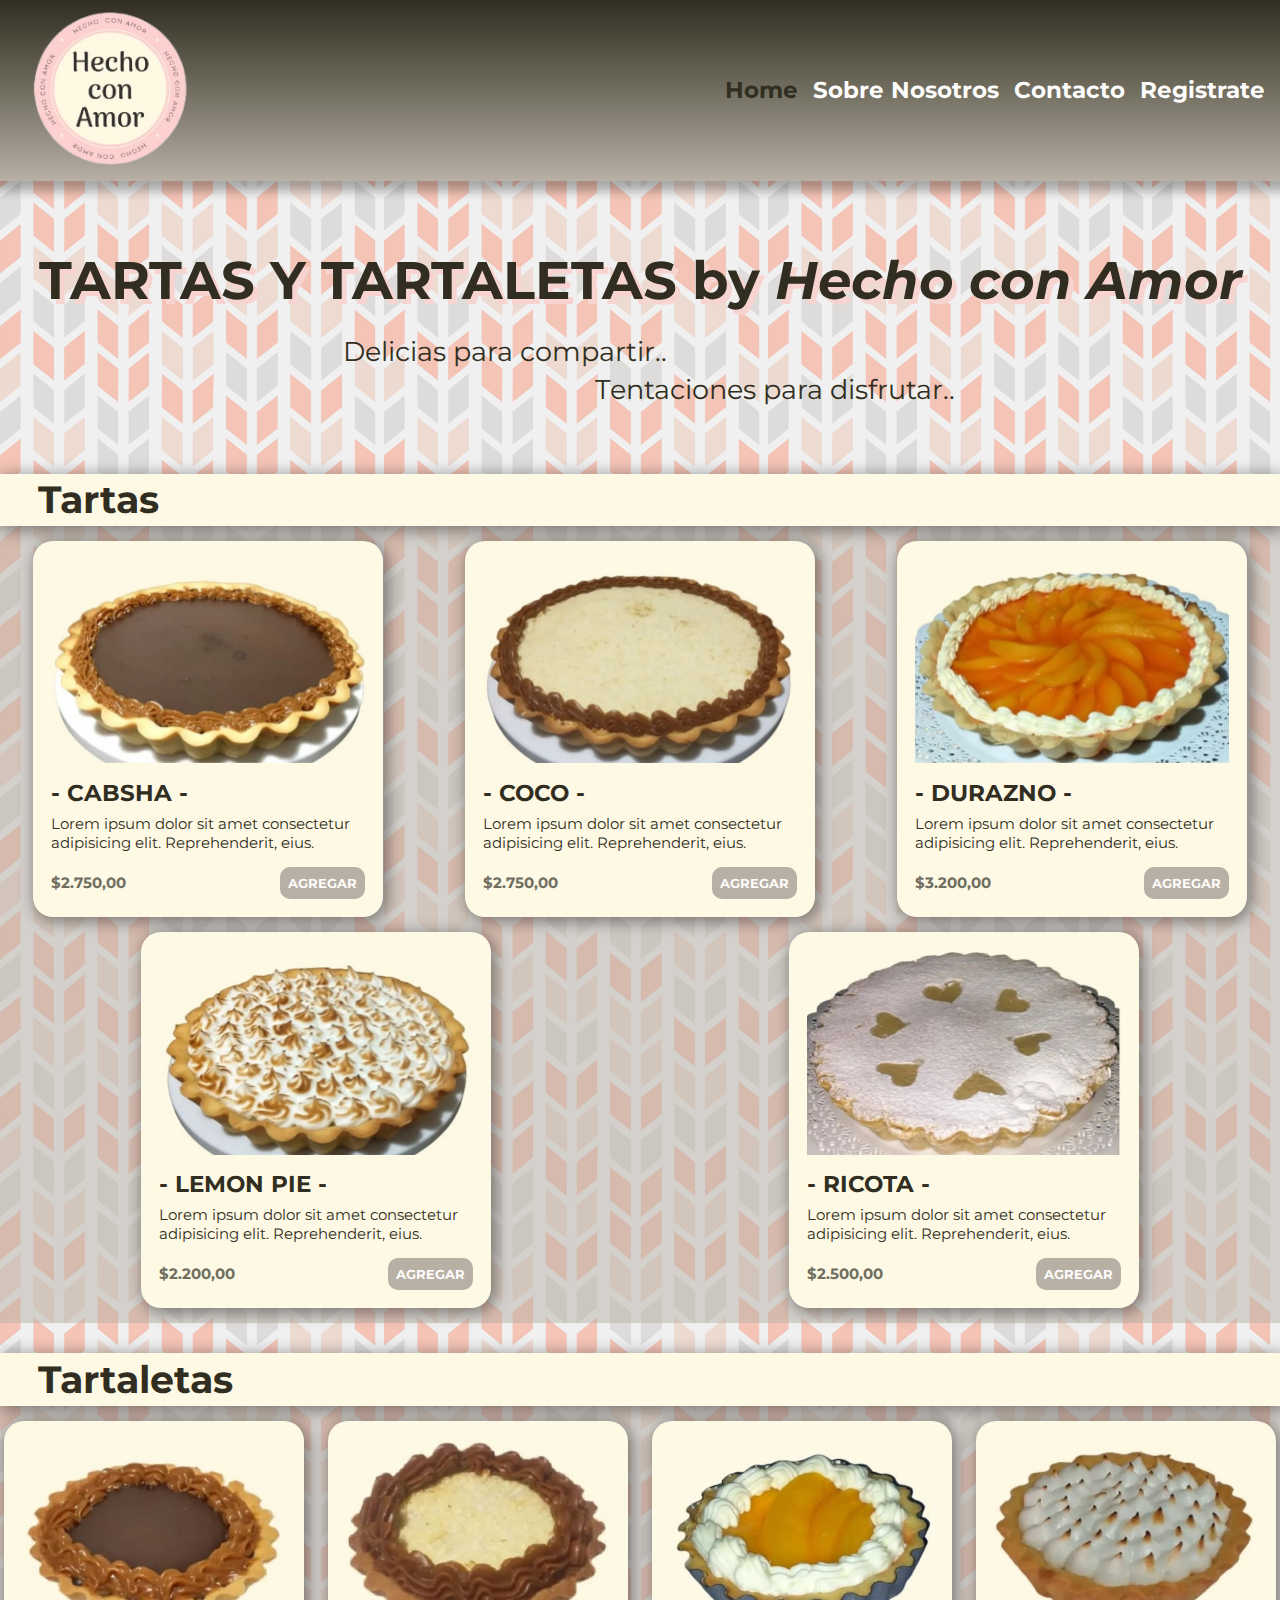
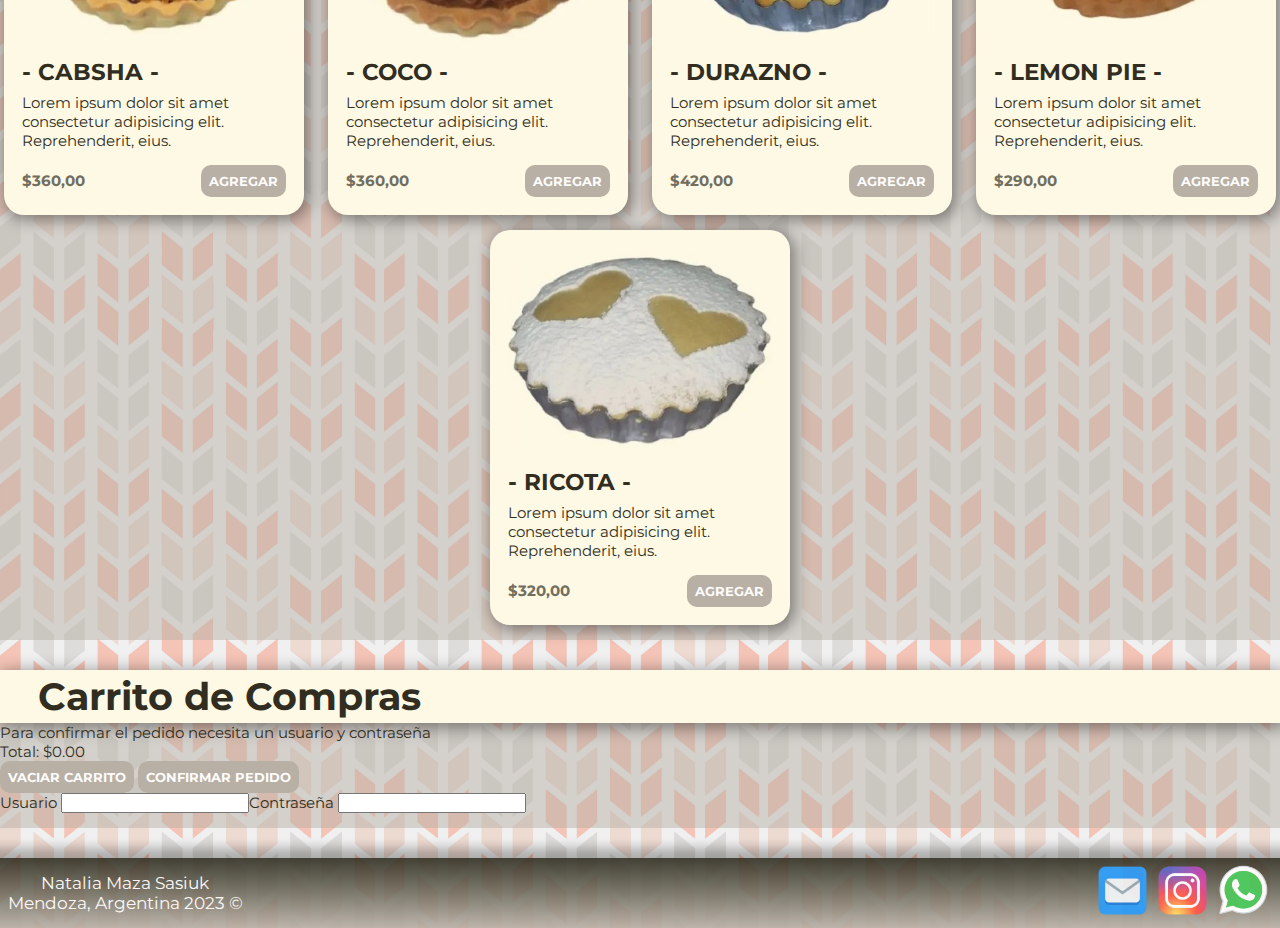
<file: index.html>
<!DOCTYPE html>
<html lang="es">

<head>
    <meta charset="UTF-8">
    <meta http-equiv="X-UA-Compatible" content="IE=edge">
    <meta name="viewport" content="width=device-width, initial-scale=1.0">
    <title>Hecho con Amor</title>
    <link rel="icon" type="image/png" href="./assets/logo.png" />
    <link rel="stylesheet" type="text/css" href="./styles/styles.css" />
    <link rel="stylesheet" type="text/css" href="./styles/home.css" />
    <!-- Estilo de fuente -->
    <link rel="preconnect" href="https://fonts.googleapis.com">
    <link rel="preconnect" href="https://fonts.gstatic.com" crossorigin>
    <link
        href="https://fonts.googleapis.com/css2?family=Montserrat:ital,wght@0,100;0,200;0,300;0,400;0,500;0,600;0,700;0,800;0,900;1,100;1,200;1,300;1,400;1,500;1,600;1,700;1,800&display=swap"
        rel="stylesheet">
</head>

<body>
    <header>
        <nav class="nav">
            <ul class="nav-ul flex-row">
                <!-- noopener evita pasar la información de referencia al sitio web de destino
                     al eliminar la información de referencia del encavezado HTTP 
                    noreferrer se desea que otros sitios no sepan que se están enlazando a ellos. No se usa en enlaces internos-->
                <li class="nav-img"><img class="logo" src="./assets/logo.png"></li>
                <div class="div-nav flex-row">
                    <li class="nav-li"><a class="nav-a nav-active" href="#" rel="noopener">Home</a></li>
                    <li class="nav-li"><a class="nav-a" href="./about_us.html" rel="noopener">Sobre Nosotros</a></li>
                    <li class="nav-li"><a class="nav-a" href="./contact.html" rel="noopener">Contacto</a></li>
                    <li class="nav-li"><a class="nav-a" href="./register.html" rel="noopener">Registrate</a></li>
                </div>
            </ul>
        </nav>
    </header>

    <main class="main open-nav translate-y">
        <section class="banner">
            <h1 class="banner-h1">TARTAS Y TARTALETAS by <span class="banner-span">Hecho con Amor</span></h1>
            <p class="banner-p1">
                Delicias para compartir..
            </p>
            <p class="banner-p2">
                Tentaciones para disfrutar..
            </p>
        </section>

        <section class="flex-row div-products-l translate-y">
            <h2 class="section-h2 flex-row">Tartas</h2>
            <article class="article-products-l">
                <img class="article-img" src="./assets/tarta_cabsha.jpg">
                <h3 class="article-h3">- Cabsha -</h3>
                <p class="article-description">Lorem ipsum dolor sit amet consectetur adipisicing elit.
                    Reprehenderit,
                    eius.</p>
                <div class="div-price-button">
                    <p class="article-price">$2.750,00</p>
                    <button class="button" onclick="agregarAlCarrito('Producto 1', 2750.00)">Agregar</button>
                </div>
            </article>
            <article class="article-products-l">
                <img class="article-img" src="./assets/tarta_coco.jpg">
                <h3 class="article-h3">- Coco -</h3>
                <p class="article-description">Lorem ipsum dolor sit amet consectetur adipisicing elit.
                    Reprehenderit,
                    eius.</p>
                <div class="div-price-button">
                    <p class="article-price">$2.750,00</p>
                    <button class="button" onclick="agregarAlCarrito('Producto 2', 2750.00)">Agregar</button>
                </div>
            </article>
            <article class="article-products-l">
                <img class="article-img" src="./assets/tarta_durazno.jpg">
                <h3 class="article-h3">- Durazno -</h3>
                <p class="article-description">Lorem ipsum dolor sit amet consectetur adipisicing elit.
                    Reprehenderit,
                    eius.</p>
                <div class="div-price-button">
                    <p class="article-price">$3.200,00</p>
                    <button class="button" onclick="agregarAlCarrito('Producto 3', 3200.00)">Agregar</button>
                </div>
            </article>
            <article class="article-products-l">
                <img class="article-img" src="./assets/tarta_lemon_pie.jpg">
                <h3 class="article-h3">- Lemon Pie -</h3>
                <p class="article-description">Lorem ipsum dolor sit amet consectetur adipisicing elit.
                    Reprehenderit,
                    eius.</p>
                <div class="div-price-button">
                    <p class="article-price">$2.200,00</p>
                    <button class="button" onclick="agregarAlCarrito('Producto 4', 2200.00)">Agregar</button>
                </div>
            </article>
            <article class="article-products-l">
                <img class="article-img" src="./assets/tarta_ricota.jpg">
                <h3 class="article-h3">- Ricota -</h3>
                <p class="article-description">Lorem ipsum dolor sit amet consectetur adipisicing elit.
                    Reprehenderit,
                    eius.</p>
                <div class="div-price-button">
                    <p class="article-price">$2.500,00</p>
                    <button class="button" onclick="agregarAlCarrito('Producto 5', 2500.00)">Agregar</button>
                </div>
            </article>
        </section>

        <section class="flex-row div-products-m translate-y">
            <h2 class="section-h2 flex-row">Tartaletas</h2>
            <article class="article-products-m">
                <img class="article-img" src="./assets/tartaleta_cabsha.jpg">
                <h3 class="article-h3">- Cabsha -</h3>
                <p class="article-description">Lorem ipsum dolor sit amet consectetur adipisicing elit.
                    Reprehenderit,
                    eius.</p>
                <div class="div-price-button">
                    <p class="article-price">$360,00</p>
                    <button class="button" onclick="agregarAlCarrito('Producto 7', 360.00)">Agregar</button>
                </div>
            </article>
            <article class="article-products-m">
                <img class="article-img" src="./assets/tartaleta_coco.jpg">
                <h3 class="article-h3">- Coco -</h3>
                <p class="article-description">Lorem ipsum dolor sit amet consectetur adipisicing elit.
                    Reprehenderit,
                    eius.</p>
                <div class="div-price-button">
                    <p class="article-price">$360,00</p>
                    <button class="button" onclick="agregarAlCarrito('Producto 8', 360.00)">Agregar</button>
                </div>
            </article>
            <article class="article-products-m">
                <img class="article-img" src="./assets/tartaleta_durazno.jpg">
                <h3 class="article-h3">- Durazno -</h3>
                <p class="article-description">Lorem ipsum dolor sit amet consectetur adipisicing elit.
                    Reprehenderit,
                    eius.</p>
                <div class="div-price-button">
                    <p class="article-price">$420,00</p>
                    <button class="button" onclick="agregarAlCarrito('Producto 9', 420.00)">Agregar</button>
                </div>
            </article>
            <article class="article-products-m">
                <img class="article-img" src="./assets/tartaleta_lemon_pie.jpg">
                <h3 class="article-h3">- Lemon Pie -</h3>
                <p class="article-description">Lorem ipsum dolor sit amet consectetur adipisicing elit.
                    Reprehenderit,
                    eius.</p>
                <div class="div-price-button">
                    <p class="article-price">$290,00</p>
                    <button class="button" onclick="agregarAlCarrito('Producto 10', 290.00)">Agregar</button>
                </div>
            </article>
            <article class="article-products-m">
                <img class="article-img" src="./assets/tartaleta_ricota.jpg">
                <h3 class="article-h3">- Ricota -</h3>
                <p class="article-description">Lorem ipsum dolor sit amet consectetur adipisicing elit.
                    Reprehenderit,
                    eius.</p>
                <div class="div-price-button">
                    <p class="article-price">$320,00</p>
                    <button class="button" onclick="agregarAlCarrito('Producto 11', 320.00)">Agregar</button>
                </div>
            </article>
        </section>
        <section class="div-products-l translate-y">
            <h2 class="section-h2 flex-row">Carrito de Compras</h2>
            <p>Para confirmar el pedido necesita un usuario y contraseña</p>
            <form action="shop.php" method="POST" onsubmit="return validarFormulario()">
                <ul class="flex-container" id="carrito-lista">
                    <!-- Los productos agregados al carrito se van a mostrar acá -->
                </ul>
                <p>Total: <span id="carrito-total">$0.00</span></p>
                <input type="hidden" id="carrito-datos" name="carrito-datos">
                <button class="button" type="button" onclick="vaciarCarrito()">Vaciar Carrito</button>
                <button class="button" type="submit">Confirmar Pedido</button>
                <div class="flex-row">
                    <div class="div-m">
                        <label for="usuario">Usuario</label>
                        <input type="text" class="input-text" id="usuario" name="usuario" required>
                    </div>
                    <div class="div-m">
                        <label for="contrasenia">Contraseña</label>
                        <input type="password" class="input-text" id="contrasenia" name="contrasenia" required>
                    </div>
                </div>
            </form>
        </section>
    </main>

    <footer class="foo">
        <ul class="foo-ul flex-row">
            <li class="foo-li">
                <p class="li-p">Natalia Maza Sasiuk</p>
                <p class="li-p">Mendoza, Argentina 2023 ©</p>
            </li>

            <div class="div-nav flex-row">
                <li class="foo-li"><a href="mailto:informes@iesmb.edu.ar" rel="noopener" target="_blank"><img
                            class="img-a" src="./assets/mail.png"></a></li>
                <li class="foo-li"><a href="https://www.instagram.com/ies9008manuelbelgrano/" rel="noopener"
                        target="_blank"><img class="img-a" src="./assets/instagram.png"></a></li>
                <li class="foo-li"><a href="#" rel="noopener" target="_blank"><img class="img-a"
                            src="./assets/whatsapp.png"></a></li>
            </div>
        </ul>
    </footer>
    <script src="./scripts/shop.js"></script>
</body>

</html>
</file>
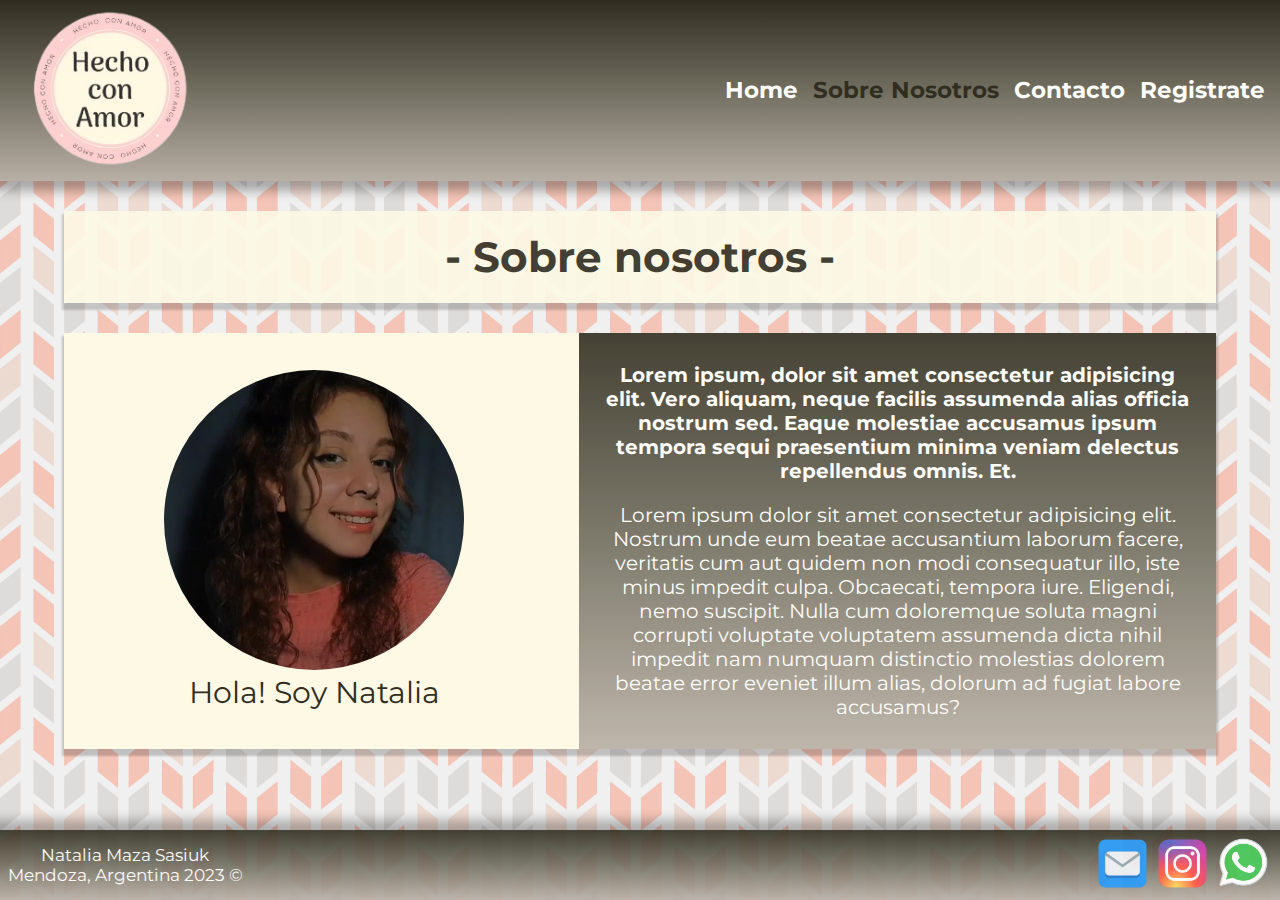
<file: about_us.html>
<!DOCTYPE html>
<html lang="es">

<head>
    <meta charset="UTF-8">
    <meta http-equiv="X-UA-Compatible" content="IE=edge">
    <meta name="viewport" content="width=device-width, initial-scale=1.0">
    <title>Sobre nosotros</title>
    <link rel="icon" type="image/png" href="./assets/logo.png" />
    <link rel="stylesheet" type="text/css" href="./styles/styles.css" />
    <link rel="stylesheet" type="text/css" href="./styles/about_us.css" />
    <!-- Estilo de fuente -->
    <link rel="preconnect" href="https://fonts.googleapis.com">
    <link rel="preconnect" href="https://fonts.gstatic.com" crossorigin>
    <link
        href="https://fonts.googleapis.com/css2?family=Montserrat:ital,wght@0,100;0,200;0,300;0,400;0,500;0,600;0,700;0,800;0,900;1,100;1,200;1,300;1,400;1,500;1,600;1,700;1,800&display=swap"
        rel="stylesheet">
</head>

<body>
    <header>
        <nav class="nav">
            <ul class="nav-ul flex-row">
                <li class="nav-img"><img class="logo" src="./assets/logo.png"></li>
                <div class="div-nav flex-row">
                    <li class="nav-li"><a class="nav-a" href="./index.html" rel="noopener">Home</a></li>
                    <li class="nav-li"><a class="nav-a nav-active" href="#" rel="noopener">Sobre
                            Nosotros</a>
                    </li>
                    <li class="nav-li"><a class="nav-a" href="./contact.html" rel="noopener">Contacto</a></li>
                    <li class="nav-li"><a class="nav-a" href="./register.html" rel="noopener">Registrate</a></li>
                </div>
            </ul>
        </nav>
    </header>

    <main>
        <section class="section translate-x">
            <h1 class="section-h1">- Sobre nosotros -</h1>

            <div class="flex-container translate-x">
                <div class="div-img">
                    <img class="section-img" src="./assets/nati_maza.jpg" />

                    <p class="section-p1">Hola! Soy Natalia</p>
                </div>

                <div class="div-p">
                    <p class="p2">Lorem ipsum, dolor sit amet consectetur adipisicing elit. Vero aliquam, neque
                        facilis assumenda
                        alias
                        officia nostrum sed. Eaque molestiae accusamus ipsum tempora sequi praesentium minima veniam
                        delectus repellendus omnis. Et.</p>

                    <p class="p3">Lorem ipsum dolor sit amet consectetur adipisicing elit. Nostrum unde eum
                        beatae accusantium
                        laborum
                        facere, veritatis cum aut quidem non modi consequatur illo, iste minus impedit culpa.
                        Obcaecati,
                        tempora iure.
                        Eligendi, nemo suscipit. Nulla cum doloremque soluta magni corrupti voluptate voluptatem
                        assumenda
                        dicta nihil impedit nam numquam distinctio molestias dolorem beatae error eveniet illum
                        alias,
                        dolorum ad fugiat labore accusamus?</p>
                </div>
            </div>
        </section>
    </main>


    <footer class="foo">
        <ul class="foo-ul flex-row">
            <li class="foo-li">
                <p class="li-p">Natalia Maza Sasiuk</p>
                <p class="li-p">Mendoza, Argentina 2023 ©</p>
            </li>

            <div class="div-nav flex-row">
                <li class="foo-li"><a href="mailto:informes@iesmb.edu.ar" rel="noopener" target="_blank"><img
                            class="img-a" src="./assets/mail.png"></a></li>
                <li class="foo-li"><a href="https://www.instagram.com/ies9008manuelbelgrano/" rel="noopener"
                        target="_blank"><img class="img-a" src="./assets/instagram.png"></a></li>
                <li class="foo-li"><a href="#" rel="noopener" target="_blank"><img class="img-a"
                            src="./assets/whatsapp.png"></a></li>
            </div>
        </ul>
    </footer>
</body>

</html>
</file>
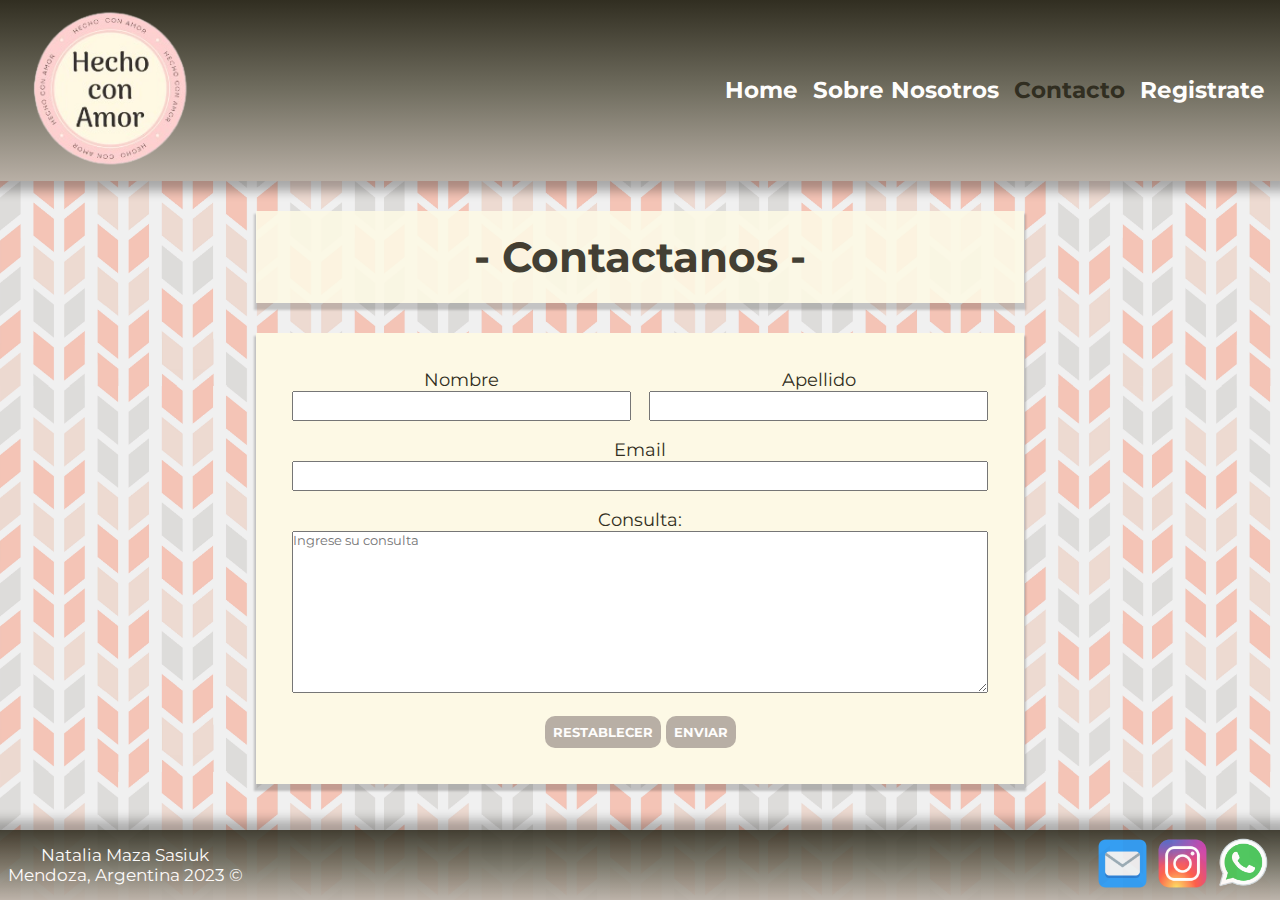
<file: contact.html>
<!DOCTYPE html>
<html lang="es">

<head>
    <meta charset="UTF-8">
    <meta http-equiv="X-UA-Compatible" content="IE=edge">
    <meta name="viewport" content="width=device-width, initial-scale=1.0">
    <title>Contacto</title>
    <link rel="icon" type="image/png" href="./assets/logo.png" />
    <link rel="stylesheet" type="text/css" href="./styles/styles.css" />
    <link rel="stylesheet" type="text/css" href="./styles/contact.css" />
    <!-- Estilo de fuente -->
    <link rel="preconnect" href="https://fonts.googleapis.com">
    <link rel="preconnect" href="https://fonts.gstatic.com" crossorigin>
    <link
        href="https://fonts.googleapis.com/css2?family=Montserrat:ital,wght@0,100;0,200;0,300;0,400;0,500;0,600;0,700;0,800;0,900;1,100;1,200;1,300;1,400;1,500;1,600;1,700;1,800&display=swap"
        rel="stylesheet">
</head>

<body>
    <header>
        <nav class="nav">
            <ul class="nav-ul flex-row">
                <li class="nav-img"><img class="logo" src="./assets/logo.png"></li>
                <div class="div-nav flex-row">
                    <li class="nav-li"><a class="nav-a" href="./index.html" rel="noopener">Home</a></li>
                    <li class="nav-li"><a class="nav-a" href="./about_us.html" rel="noopener">Sobre
                            Nosotros</a>
                    </li>
                    <li class="nav-li"><a class="nav-a nav-active" href="#" rel="noopener">Contacto</a></li>
                    <li class="nav-li"><a class="nav-a" href="./register.html" rel="noopener">Registrate</a></li>
                </div>
            </ul>
        </nav>
    </header>

    <main>
        <section class="section translate-x">
            <h1 class="section-h1">- Contactanos -</h1>
            <form class="flex-container translate-x" action="./contact.php" method="POST"
                onsubmit="return validarFormulario()">
                <div class="div-m">
                    <label for="nombre">Nombre</label>
                    <input type="text" class="input-text" id="nombre" name="nombre" required>
                </div>
                <div class="div-m">
                    <label for="apellido">Apellido</label>
                    <input type="text" class="input-text" id="apellido" name="apellido" required>
                </div>
                <div class="div-l">
                    <label for="email">Email</label>
                    <input type="email" class="input-text" id="email" name="email" required>
                </div>
                <div class="div-l">
                    <label for="consulta">Consulta:</label>
                    <textarea cols="50" rows="10" class="input-textarea" id="consulta" name="consulta"
                        placeholder="Ingrese su consulta" required></textarea>
                </div>
                <div class="div-l">
                    <button class="button" type="reset">Restablecer</button>
                    <button class="button" type="submit">Enviar</button>
                </div>
            </form>
        </section>
    </main>

    <footer class="foo">
        <ul class="foo-ul flex-row">
            <li class="foo-li">
                <p class="li-p">Natalia Maza Sasiuk</p>
                <p class="li-p">Mendoza, Argentina 2023 ©</p>
            </li>

            <div class="div-nav flex-row">
                <li class="foo-li"><a href="mailto:informes@iesmb.edu.ar" rel="noopener" target="_blank"><img
                            class="img-a" src="./assets/mail.png"></a></li>
                <li class="foo-li"><a href="https://www.instagram.com/ies9008manuelbelgrano/" rel="noopener"
                        target="_blank"><img class="img-a" src="./assets/instagram.png"></a></li>
                <li class="foo-li"><a href="#" rel="noopener" target="_blank"><img class="img-a"
                            src="./assets/whatsapp.png"></a></li>
            </div>
        </ul>
    </footer>

    <script src="./scripts/contact.js"></script>
</body>

</html>
</file>
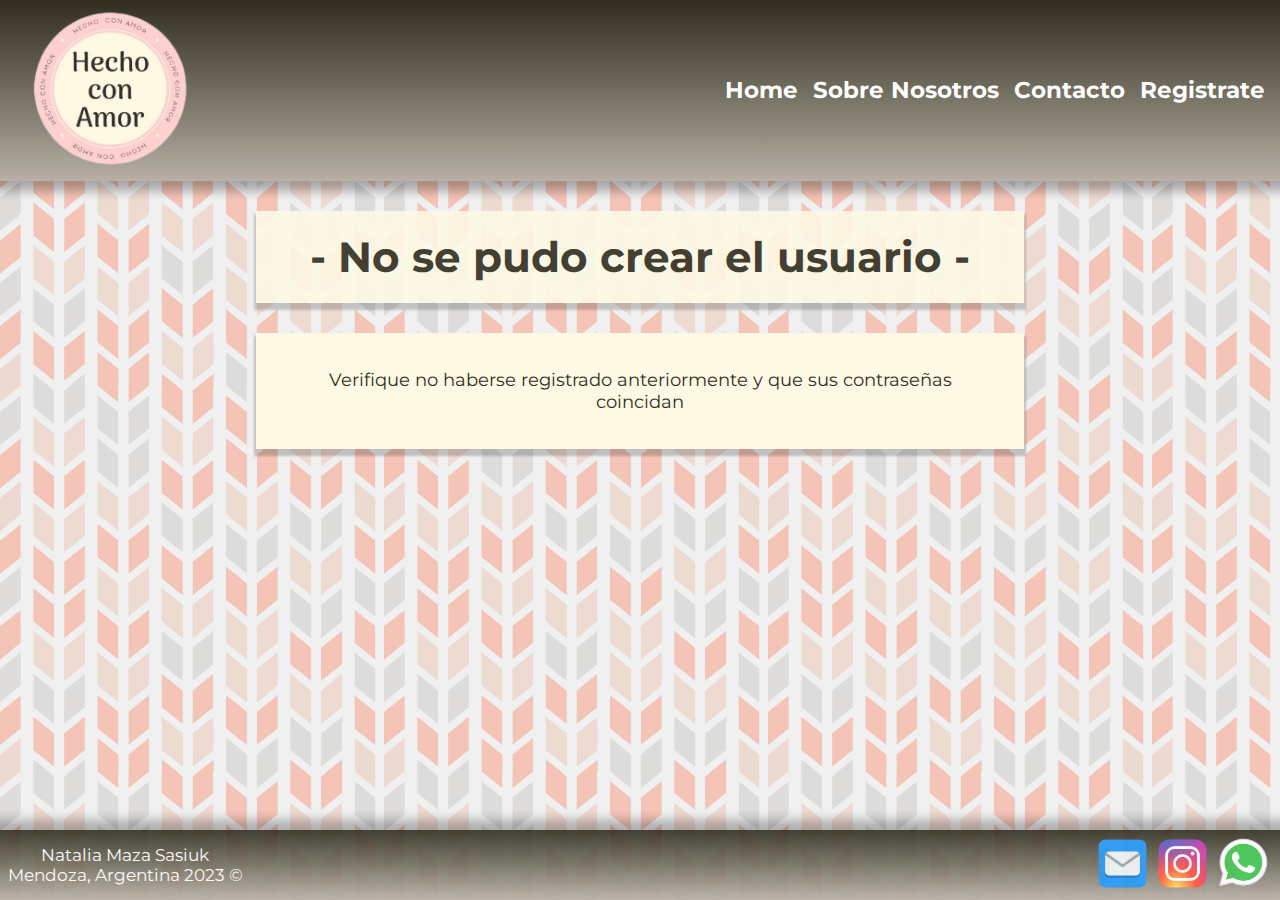
<file: error_register.html>
<!DOCTYPE html>
<html lang="es">

<head>
    <meta charset="UTF-8">
    <meta http-equiv="X-UA-Compatible" content="IE=edge">
    <meta name="viewport" content="width=device-width, initial-scale=1.0">
    <title>Hecho con Amor</title>
    <link rel="icon" type="image/png" href="./assets/logo.png" />
    <link rel="stylesheet" type="text/css" href="./styles/styles.css" />
    <link rel="stylesheet" type="text/css" href="./styles/success_error.css" />
    <!-- Estilo de fuente -->
    <link rel="preconnect" href="https://fonts.googleapis.com">
    <link rel="preconnect" href="https://fonts.gstatic.com" crossorigin>
    <link
        href="https://fonts.googleapis.com/css2?family=Montserrat:ital,wght@0,100;0,200;0,300;0,400;0,500;0,600;0,700;0,800;0,900;1,100;1,200;1,300;1,400;1,500;1,600;1,700;1,800&display=swap"
        rel="stylesheet">
</head>

<body>
    <header>
        <nav class="nav">
            <ul class="nav-ul flex-row">
                <li class="nav-img"><img class="logo" src="./assets/logo.png"></li>
                <div class="div-nav flex-row">
                    <li class="nav-li"><a class="nav-a" href="./index.html" rel="noopener">Home</a></li>
                    <li class="nav-li"><a class="nav-a" href="./about_us.html" rel="noopener">Sobre Nosotros</a></li>
                    <li class="nav-li"><a class="nav-a" href="./contact.html" rel="noopener">Contacto</a></li>
                    <li class="nav-li"><a class="nav-a" href="./register.html" rel="noopener">Registrate</a></li>
                </div>
            </ul>
        </nav>
    </header>

    <main>
        <section class="section">
            <h1 class="section-h1">- No se pudo crear el usuario -</h1>
            <p class="flex-container p translate-y">Verifique no haberse registrado anteriormente y que sus contraseñas
                coincidan
            </p>
        </section>
    </main>

    <footer class="foo">
        <ul class="foo-ul flex-row">
            <li class="foo-li">
                <p class="li-p">Natalia Maza Sasiuk</p>
                <p class="li-p">Mendoza, Argentina 2023 ©</p>
            </li>

            <div class="div-nav flex-row">
                <li class="foo-li"><a href="mailto:informes@iesmb.edu.ar" rel="noopener" target="_blank"><img
                            class="img-a" src="./assets/mail.png"></a></li>
                <li class="foo-li"><a href="https://www.instagram.com/ies9008manuelbelgrano/" rel="noopener"
                        target="_blank"><img class="img-a" src="./assets/instagram.png"></a></li>
                <li class="foo-li"><a href="#" rel="noopener" target="_blank"><img class="img-a"
                            src="./assets/whatsapp.png"></a></li>
            </div>
        </ul>
    </footer>
</body>

</html>
</file>
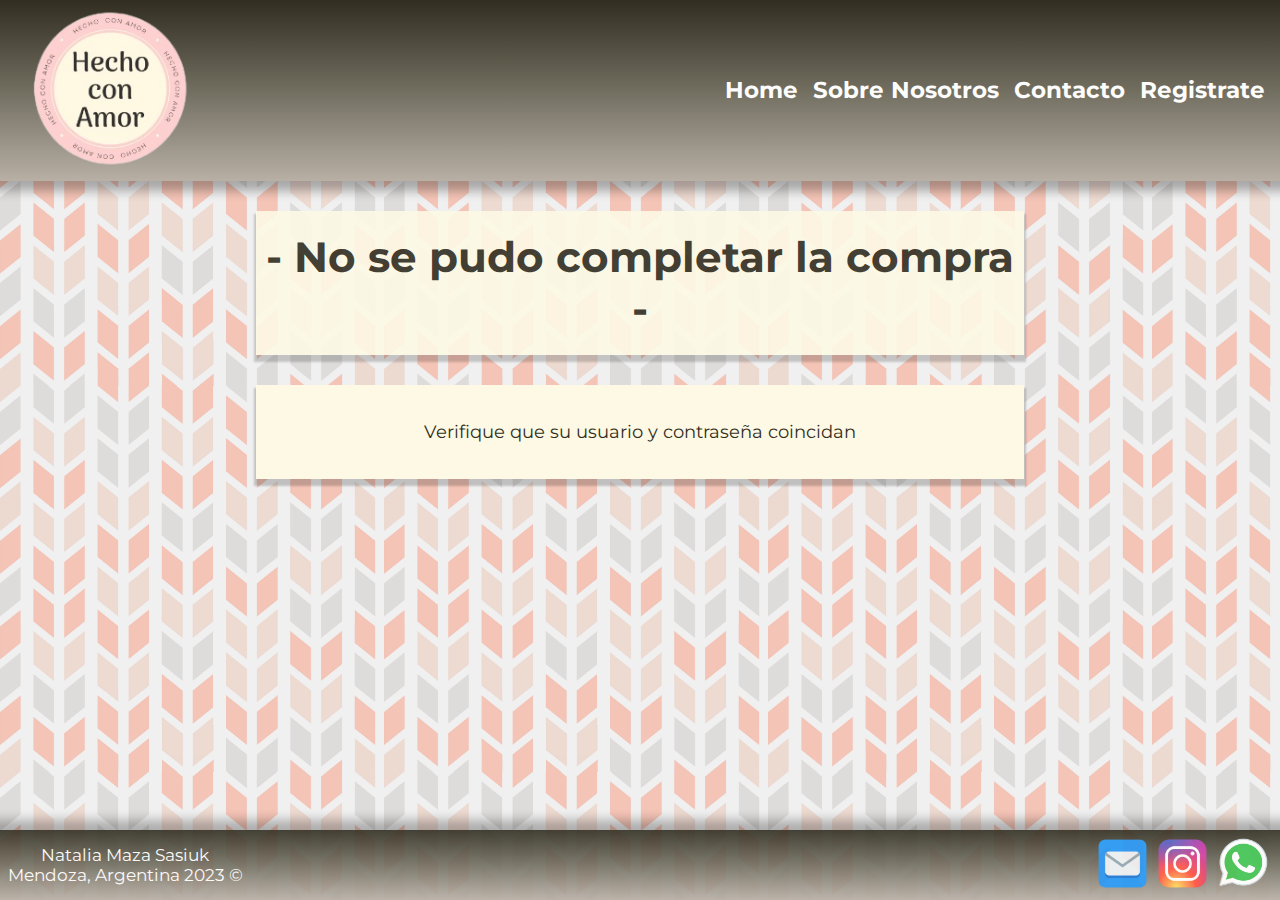
<file: error_shop.html>
<!DOCTYPE html>
<html lang="es">

<head>
    <meta charset="UTF-8">
    <meta http-equiv="X-UA-Compatible" content="IE=edge">
    <meta name="viewport" content="width=device-width, initial-scale=1.0">
    <title>Hecho con Amor</title>
    <link rel="icon" type="image/png" href="./assets/logo.png" />
    <link rel="stylesheet" type="text/css" href="./styles/styles.css" />
    <link rel="stylesheet" type="text/css" href="./styles/success_error.css" />
    <!-- Estilo de fuente -->
    <link rel="preconnect" href="https://fonts.googleapis.com">
    <link rel="preconnect" href="https://fonts.gstatic.com" crossorigin>
    <link
        href="https://fonts.googleapis.com/css2?family=Montserrat:ital,wght@0,100;0,200;0,300;0,400;0,500;0,600;0,700;0,800;0,900;1,100;1,200;1,300;1,400;1,500;1,600;1,700;1,800&display=swap"
        rel="stylesheet">
</head>

<body>
    <header>
        <nav class="nav">
            <ul class="nav-ul flex-row">
                <li class="nav-img"><img class="logo" src="./assets/logo.png"></li>
                <div class="div-nav flex-row">
                    <li class="nav-li"><a class="nav-a" href="./index.html" rel="noopener">Home</a></li>
                    <li class="nav-li"><a class="nav-a" href="./about_us.html" rel="noopener">Sobre Nosotros</a></li>
                    <li class="nav-li"><a class="nav-a" href="./contact.html" rel="noopener">Contacto</a></li>
                    <li class="nav-li"><a class="nav-a" href="./register.html" rel="noopener">Registrate</a></li>
                </div>
            </ul>
        </nav>
    </header>

    <main>
        <section class="section">
            <h1 class="section-h1">- No se pudo completar la compra -</h1>
            <p class="flex-container p translate-y">Verifique que su usuario y contraseña coincidan</p>
        </section>
    </main>

    <footer class="foo">
        <ul class="foo-ul flex-row">
            <li class="foo-li">
                <p class="li-p">Natalia Maza Sasiuk</p>
                <p class="li-p">Mendoza, Argentina 2023 ©</p>
            </li>

            <div class="div-nav flex-row">
                <li class="foo-li"><a href="mailto:informes@iesmb.edu.ar" rel="noopener" target="_blank"><img
                            class="img-a" src="./assets/mail.png"></a></li>
                <li class="foo-li"><a href="https://www.instagram.com/ies9008manuelbelgrano/" rel="noopener"
                        target="_blank"><img class="img-a" src="./assets/instagram.png"></a></li>
                <li class="foo-li"><a href="#" rel="noopener" target="_blank"><img class="img-a"
                            src="./assets/whatsapp.png"></a></li>
            </div>
        </ul>
    </footer>
</body>

</html>
</file>
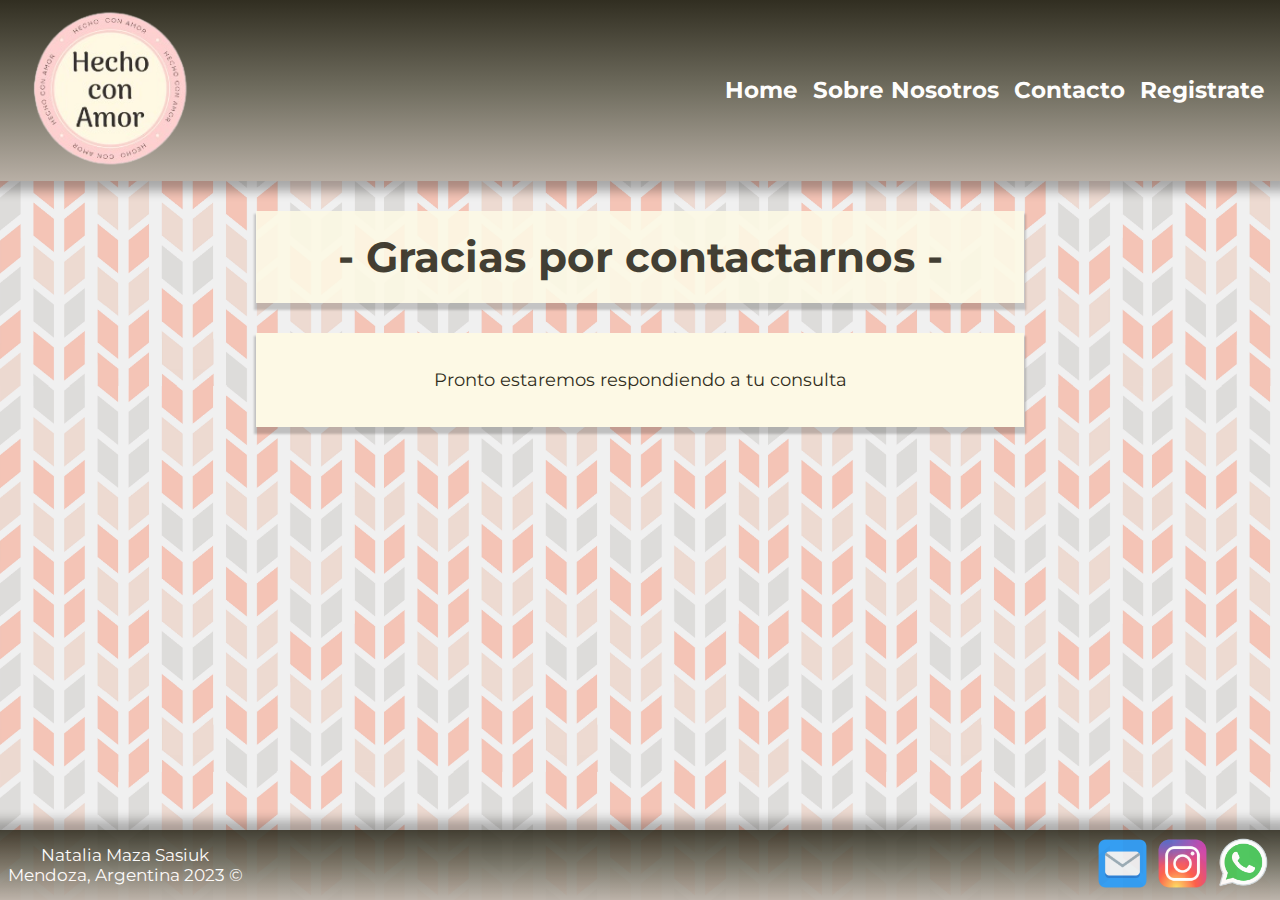
<file: success_contact.html>
<!DOCTYPE html>
<html lang="es">

<head>
    <meta charset="UTF-8">
    <meta http-equiv="X-UA-Compatible" content="IE=edge">
    <meta name="viewport" content="width=device-width, initial-scale=1.0">
    <title>Hecho con Amor</title>
    <link rel="icon" type="image/png" href="./assets/logo.png" />
    <link rel="stylesheet" type="text/css" href="./styles/styles.css" />
    <link rel="stylesheet" type="text/css" href="./styles/success_error.css" />
    <!-- Estilo de fuente -->
    <link rel="preconnect" href="https://fonts.googleapis.com">
    <link rel="preconnect" href="https://fonts.gstatic.com" crossorigin>
    <link
        href="https://fonts.googleapis.com/css2?family=Montserrat:ital,wght@0,100;0,200;0,300;0,400;0,500;0,600;0,700;0,800;0,900;1,100;1,200;1,300;1,400;1,500;1,600;1,700;1,800&display=swap"
        rel="stylesheet">
</head>

<body>
    <header>
        <nav class="nav">
            <ul class="nav-ul flex-row">
                <li class="nav-img"><img class="logo" src="./assets/logo.png"></li>
                <div class="div-nav flex-row">
                    <li class="nav-li"><a class="nav-a" href="./index.html" rel="noopener">Home</a></li>
                    <li class="nav-li"><a class="nav-a" href="./about_us.html" rel="noopener">Sobre Nosotros</a></li>
                    <li class="nav-li"><a class="nav-a" href="./contact.html" rel="noopener">Contacto</a></li>
                    <li class="nav-li"><a class="nav-a" href="./register.html" rel="noopener">Registrate</a></li>
                </div>
            </ul>
        </nav>
    </header>

    <main>
        <section class="section">
            <h1 class="section-h1">- Gracias por contactarnos -</h1>
            <p class="flex-container p translate-y">Pronto estaremos respondiendo a tu consulta</p>
        </section>
    </main>

    <footer class="foo">
        <ul class="foo-ul flex-row">
            <li class="foo-li">
                <p class="li-p">Natalia Maza Sasiuk</p>
                <p class="li-p">Mendoza, Argentina 2023 ©</p>
            </li>

            <div class="div-nav flex-row">
                <li class="foo-li"><a href="mailto:informes@iesmb.edu.ar" rel="noopener" target="_blank"><img
                            class="img-a" src="./assets/mail.png"></a></li>
                <li class="foo-li"><a href="https://www.instagram.com/ies9008manuelbelgrano/" rel="noopener"
                        target="_blank"><img class="img-a" src="./assets/instagram.png"></a></li>
                <li class="foo-li"><a href="#" rel="noopener" target="_blank"><img class="img-a"
                            src="./assets/whatsapp.png"></a></li>
            </div>
        </ul>
    </footer>
</body>

</html>
</file>
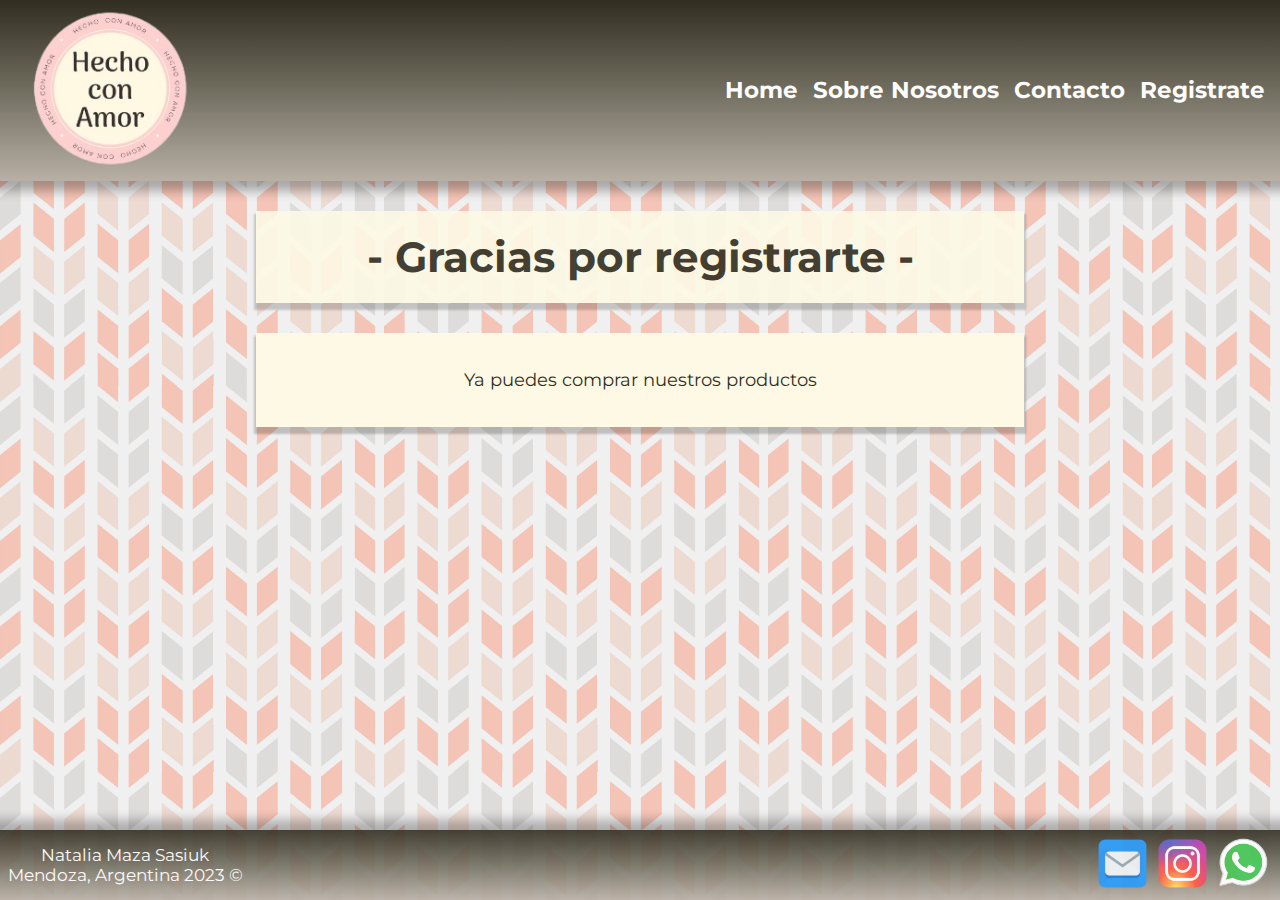
<file: success_register.html>
<!DOCTYPE html>
<html lang="es">

<head>
    <meta charset="UTF-8">
    <meta http-equiv="X-UA-Compatible" content="IE=edge">
    <meta name="viewport" content="width=device-width, initial-scale=1.0">
    <title>Hecho con Amor</title>
    <link rel="icon" type="image/png" href="./assets/logo.png" />
    <link rel="stylesheet" type="text/css" href="./styles/styles.css" />
    <link rel="stylesheet" type="text/css" href="./styles/success_error.css" />
    <!-- Estilo de fuente -->
    <link rel="preconnect" href="https://fonts.googleapis.com">
    <link rel="preconnect" href="https://fonts.gstatic.com" crossorigin>
    <link
        href="https://fonts.googleapis.com/css2?family=Montserrat:ital,wght@0,100;0,200;0,300;0,400;0,500;0,600;0,700;0,800;0,900;1,100;1,200;1,300;1,400;1,500;1,600;1,700;1,800&display=swap"
        rel="stylesheet">
</head>

<body>
    <header>
        <nav class="nav">
            <ul class="nav-ul flex-row">
                <li class="nav-img"><img class="logo" src="./assets/logo.png"></li>
                <div class="div-nav flex-row">
                    <li class="nav-li"><a class="nav-a" href="./index.html" rel="noopener">Home</a></li>
                    <li class="nav-li"><a class="nav-a" href="./about_us.html" rel="noopener">Sobre Nosotros</a></li>
                    <li class="nav-li"><a class="nav-a" href="./contact.html" rel="noopener">Contacto</a></li>
                    <li class="nav-li"><a class="nav-a" href="./register.html" rel="noopener">Registrate</a></li>
                </div>
            </ul>
        </nav>
    </header>

    <main>
        <section class="section">
            <h1 class="section-h1">- Gracias por registrarte -</h1>
            <p class="flex-container p translate-y">Ya puedes comprar nuestros productos</p>
        </section>
    </main>

    <footer class="foo">
        <ul class="foo-ul flex-row">
            <li class="foo-li">
                <p class="li-p">Natalia Maza Sasiuk</p>
                <p class="li-p">Mendoza, Argentina 2023 ©</p>
            </li>

            <div class="div-nav flex-row">
                <li class="foo-li"><a href="mailto:informes@iesmb.edu.ar" rel="noopener" target="_blank"><img
                            class="img-a" src="./assets/mail.png"></a></li>
                <li class="foo-li"><a href="https://www.instagram.com/ies9008manuelbelgrano/" rel="noopener"
                        target="_blank"><img class="img-a" src="./assets/instagram.png"></a></li>
                <li class="foo-li"><a href="#" rel="noopener" target="_blank"><img class="img-a"
                            src="./assets/whatsapp.png"></a></li>
            </div>
        </ul>
    </footer>
</body>

</html>
</file>
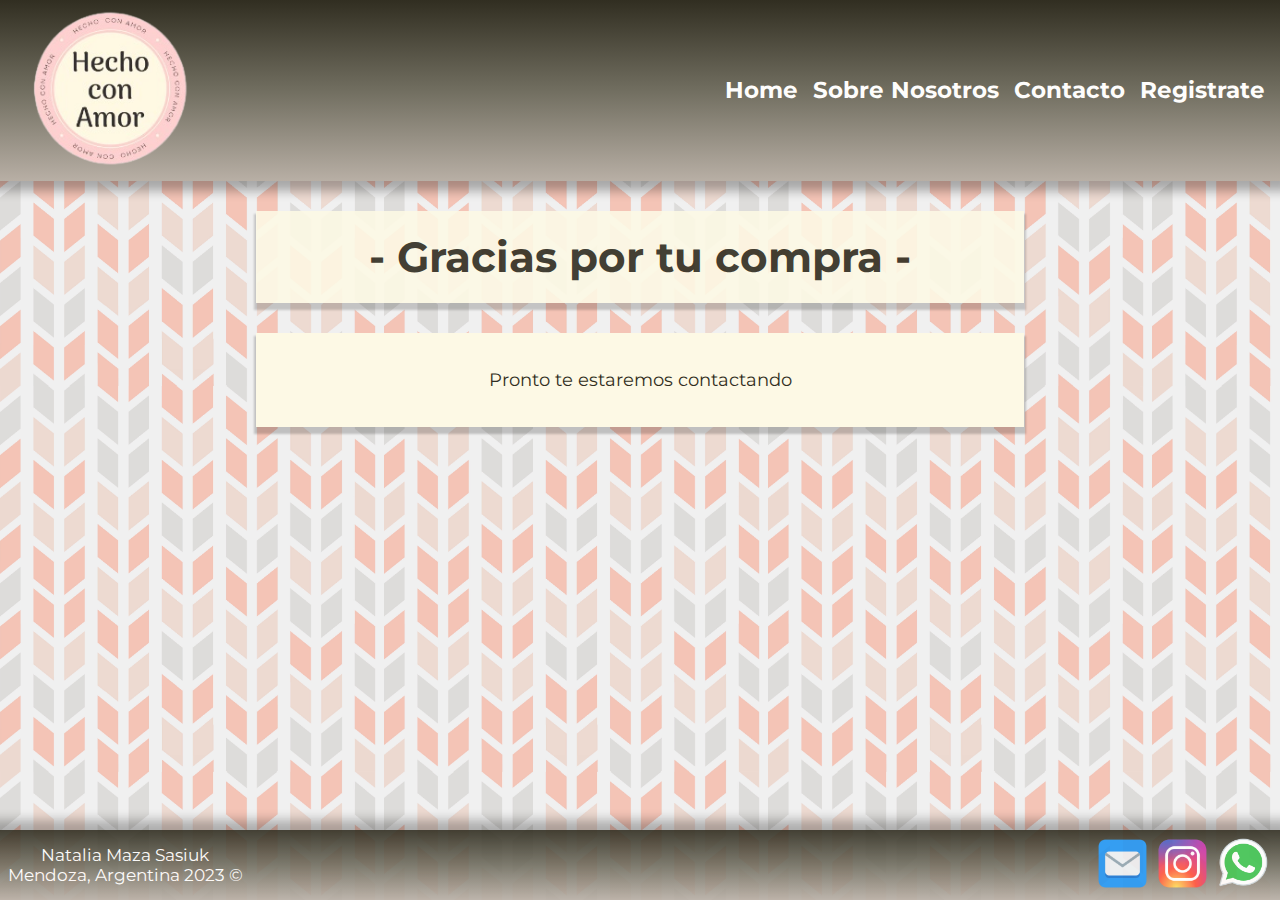
<file: success_shop.html>
<!DOCTYPE html>
<html lang="es">

<head>
    <meta charset="UTF-8">
    <meta http-equiv="X-UA-Compatible" content="IE=edge">
    <meta name="viewport" content="width=device-width, initial-scale=1.0">
    <title>Hecho con Amor</title>
    <link rel="icon" type="image/png" href="./assets/logo.png" />
    <link rel="stylesheet" type="text/css" href="./styles/styles.css" />
    <link rel="stylesheet" type="text/css" href="./styles/success_error.css" />
    <!-- Estilo de fuente -->
    <link rel="preconnect" href="https://fonts.googleapis.com">
    <link rel="preconnect" href="https://fonts.gstatic.com" crossorigin>
    <link
        href="https://fonts.googleapis.com/css2?family=Montserrat:ital,wght@0,100;0,200;0,300;0,400;0,500;0,600;0,700;0,800;0,900;1,100;1,200;1,300;1,400;1,500;1,600;1,700;1,800&display=swap"
        rel="stylesheet">
</head>

<body>
    <header>
        <nav class="nav">
            <ul class="nav-ul flex-row">
                <li class="nav-img"><img class="logo" src="./assets/logo.png"></li>
                <div class="div-nav flex-row">
                    <li class="nav-li"><a class="nav-a" href="./index.html" rel="noopener">Home</a></li>
                    <li class="nav-li"><a class="nav-a" href="./about_us.html" rel="noopener">Sobre Nosotros</a></li>
                    <li class="nav-li"><a class="nav-a" href="./contact.html" rel="noopener">Contacto</a></li>
                    <li class="nav-li"><a class="nav-a" href="./register.html" rel="noopener">Registrate</a></li>
                </div>
            </ul>
        </nav>
    </header>

    <main>
        <section class="section">
            <h1 class="section-h1">- Gracias por tu compra -</h1>
            <p class="flex-container p translate-y">Pronto te estaremos contactando</p>
        </section>
    </main>

    <footer class="foo">
        <ul class="foo-ul flex-row">
            <li class="foo-li">
                <p class="li-p">Natalia Maza Sasiuk</p>
                <p class="li-p">Mendoza, Argentina 2023 ©</p>
            </li>

            <div class="div-nav flex-row">
                <li class="foo-li"><a href="mailto:informes@iesmb.edu.ar" rel="noopener" target="_blank"><img
                            class="img-a" src="./assets/mail.png"></a></li>
                <li class="foo-li"><a href="https://www.instagram.com/ies9008manuelbelgrano/" rel="noopener"
                        target="_blank"><img class="img-a" src="./assets/instagram.png"></a></li>
                <li class="foo-li"><a href="#" rel="noopener" target="_blank"><img class="img-a"
                            src="./assets/whatsapp.png"></a></li>
            </div>
        </ul>
    </footer>
</body>

</html>
</file>
<file: styles/styles.css>
* {
    margin: 0px;
    padding: 0px;
    box-sizing: border-box;
    font-family: 'Montserrat', sans-serif;
}

html {
    font-size: 15px;
}

html,
body {
    height: 100%;
    margin: 0;
    padding: 0;
}

body {
    background-image: url(../assets/26125.jpg);
    background-size: 30%;
    background-repeat: repeat;
    color: #312E21;
    display: flex;
    flex-direction: column;
    flex-flow: column nowrap;
    animation: aparecer 1s ease-in-out;
}

@keyframes aparecer {
    from {
        opacity: 0;
    }

    to {
        opacity: 1;
    }
}

main {
    flex: 1;
}

.translate-x {
    flex-grow: 1;
    animation: deslizarse01 1s ease-in-out;
}

.translate-y {
    animation: deslizarse02 1s ease-in-out;
}

@keyframes deslizarse01 {
    from {

        transform: translateY(-50px);
        transform: translateX(-100px);
    }

    to {
        transform: translateX(0px);
    }
}


@keyframes deslizarse02 {
    from {
        transform: translateY(-100px);
    }

    to {
        transform: translateY(0);
    }
}

.flex-row {
    display: flex;
    flex-flow: row wrap;
}

.nav,
.foo {
    background: rgb(184, 175, 165);
    background: linear-gradient(0deg, rgba(184, 175, 165, 1) 0%, rgba(113, 110, 96, 1) 50%, rgba(49, 46, 33, 1) 100%);
    opacity: 0.9;
    box-shadow: 0px 0px 10px 10px rgba(0, 0, 0, 0.3);
    padding: 0.5rem 0.5rem;
}

.nav {
    margin-bottom: 30px;
}

.nav:hover,
.foo:hover {
    opacity: 1;
    transition: opacity 0.5s;
}

.nav-ul {
    list-style-type: none;
    justify-content: space-around;
    align-items: center;
    text-align: center;
}

.nav-li:hover {
    text-decoration: underline;
}

.nav-img {
    flex-basis: 200px;
    flex-grow: 1;
}

.div-nav {
    flex-basis: 300px;
    flex-grow: 99999;
    justify-content: flex-end;

}

.nav-li,
.foo-li {
    display: inline-block;
}

.nav-li {
    font-size: 1.5rem;
    padding: 1rem 0.5rem;
}

.nav-li:hover {
    text-decoration: underline;
    text-shadow: 2px 2px 4px rgba(0, 0, 0, 0.5);
}

.logo {
    width: 170px;
}

.nav-a,
.nav-a-active {
    text-decoration: none;
    font-weight: bold;
}

.nav-a {
    color: #FEFDFC;
}

.nav-active {
    color: #312E21;
}

.foo-ul {
    list-style-type: none;
    justify-content: flex-end;
    align-items: center;
    text-align: center;
}

.li-p {
    color: #FEFDFC;
    font-size: 1.1rem;
}

.img-a {
    width: 60px;
    padding: 0em 0.3em;
}

.carrito-item {
    display: flex;
    justify-content: space-between;
    align-items: center;
    margin-bottom: 10px;
}

.button {
    padding: 8px;
    background-color: #B8AFA5;
    text-transform: uppercase;
    border-radius: 10px;
    border-style: none;
    color: #FEFDFC;
    font-weight: bold;
    text-decoration: none;
}

.button:hover {
    background-color: #716E60;
    box-shadow: 2px 2px 5px 0px rgba(0, 0, 0, 0.4);
}
</file>
<file: styles/home.css>
.banner {
    text-align: center;
    margin-bottom: 30px;
    padding: 2.5rem 1rem;
}

.banner-h1 {
    font-size: 3.5rem;
    text-shadow: 5px 5px #F8D4D1;
    margin-bottom: 1.5rem;
}

.banner-span {
    font-style: italic;
}

.banner-p1,
.banner-p2 {
    font-size: 1.8rem;
}

.banner-p1 {
    margin-bottom: 0.2em;
    margin-left: -10em;
}

.banner-p2 {
    margin-left: +10em;
}

.product-h2 {
    font-size: 30px;
    text-align: center;
    text-shadow: 2px 2px 2px rgba(0, 0, 0, 0.2);
}

/* Seccion de productos */
.div-products-l {
    justify-content: space-around;
    gap: 1rem;
    grid-template-columns: repeat(auto-fit, minmax(min(350px, 100%), 1fr));
    background-color: rgba(253, 249, 229, 0.5);
    background-color: rgba(184, 175, 165, 0.5);
    padding-bottom: 1em;
    margin-bottom: 30px;
}

.div-products-m {
    justify-content: space-around;
    gap: 1rem;
    grid-template-columns: repeat(auto-fit, minmax(min(300px, 100%), 1fr));
    background-color: rgba(253, 249, 229, 0.5);
    background-color: rgba(184, 175, 165, 0.5);
    padding-bottom: 1em;
    margin-bottom: 30px;
}

.section-h2 {
    flex: 1 100%;
    font-size: 2.5rem;
    padding: 0.1em 1em;
}

.article-products-l,
.article-products-m,
.section-h2 {
    background-color: rgba(253, 249, 229, 1);
    /* offset-x | offset-y | blur-radius | spread-radius | color */
    box-shadow: 3px 3px 15px 2px rgba(0, 0, 0, 0.4);
}

.article-products-l {
    border-radius: 20px;
    width: 350px;
    padding: 1.2em;
}

.article-products-m {
    border-radius: 20px;
    width: 300px;
    padding: 1.2em;
}

.article-h3 {
    padding-top: 0.5em;
    font-size: 1.5rem;
    /* text-shadow: 2px 2px 2px rgba(0, 0, 0, 0.2); */
    text-transform: uppercase;
}


.article-img {
    /* Imagen dentro del div */
    width: 100%;
    object-fit: cover;
    object-position: center;
}

.article-description {
    padding: 0.5rem 0rem 1rem 0rem;
}

.div-price-button {
    display: flex;
    flex-direction: row nowrap;
    justify-content: space-between;
    align-items: baseline;

}

.article-price {
    color: #716E60;
    font-weight: bold;
}

.button {
    padding: 8px;
    background-color: #B8AFA5;
    text-transform: uppercase;
    border-radius: 10px;
    border-style: none;
    color: #FEFDFC;
    font-weight: bold;
    text-decoration: none;
}

.button:hover {
    background-color: #716E60;
    box-shadow: 2px 2px 5px 0px rgba(0, 0, 0, 0.4);
}
</file>
<file: styles/about_us.css>
.section {
    width: 90%;
    margin-left: auto;
    margin-right: auto;
    text-align: center;
}

.section-h1 {
    font-size: 2.8rem;
    background-color: #FDF9E5;
    opacity: 0.9;
    text-align: center;
    margin-bottom: 30px;
    padding: 20px 10px;
    box-shadow: 0px 5px 2px 2px rgba(0, 0, 0, 0.2);
}

.flex-container {
    background-color: #FDF9E5;
    box-shadow: 0px 5px 2px 2px rgba(0, 0, 0, 0.2);

    display: flex;
    flex-flow: row wrap;
    align-items: center;
    gap: 1em;
    margin-bottom: 30px;
}

.section-img {
    width: 300px;
    border-radius: 150px;
}

.section-p1 {
    font-size: 30px;
}

.div-img,
.div-p {
    align-self: center;
    padding: 1em;
}

.div-img {
    flex-basis: 500px;
    flex-grow: 1;
}

.div-p {
    flex-basis: 500px;
    flex-grow: 9999;
    background: rgb(184, 175, 165);
    background: linear-gradient(0deg, rgba(184, 175, 165, 1) 0%, rgba(113, 110, 96, 1) 50%, rgba(49, 46, 33, 1) 100%);

    opacity: 0.9;
    /* offset-x | offset-y | blur-radius | spread-radius | color */
    padding: 20px 10px;
    align-self: stretch;
}

.p2,
.p3 {
    font-size: 20px;
    padding: 10px;
    color: #FEFDFC;
}

.p2 {
    font-weight: bold;
}
</file>
<file: styles/contact.css>
.section {
    width: 90%;
    margin-left: auto;
    margin-right: auto;
    text-align: center;
}

@media screen and (min-width: 1000px) {
    .section {
        width: 60%;
    }
}

.section-h1 {
    font-size: 2.8rem;
    background-color: #FDF9E5;
    opacity: 0.9;
    text-align: center;
    margin-bottom: 30px;
    padding: 20px 10px;
    box-shadow: 0px 5px 2px 2px rgba(0, 0, 0, 0.2);
}

.flex-container {
    background-color: #FDF9E5;
    box-shadow: 0px 5px 2px 2px rgba(0, 0, 0, 0.2);
    display: flex;
    flex-flow: row wrap;
    align-items: center;
    gap: 1em;
    margin-bottom: 30px;
    padding: 2em;
    font-size: 1.2rem;
}

.div-m {
    flex: 1 30%;
    flex-basis: 300px;
}

.div-l {
    flex: 1 100%;
}

.input-text {
    width: 100%;
    height: 2rem;
}

.input-textarea {
    width: 100%;
}

.button {
    padding: 8px;
    background-color: #B8AFA5;
    text-transform: uppercase;
    border-radius: 10px;
    border-style: none;
    color: #FEFDFC;
    font-weight: bold;
    text-decoration: none;
}

.button:hover {
    background-color: #716E60;
    box-shadow: 2px 2px 5px 0px rgba(0, 0, 0, 0.4);
}
</file>
<file: styles/success_error.css>
.section {
    width: 90%;
    margin-left: auto;
    margin-right: auto;
    text-align: center;
}

@media screen and (min-width: 1000px) {
    .section {
        width: 60%;
    }
}

.section-h1 {
    font-size: 2.8rem;
    background-color: #FDF9E5;
    opacity: 0.9;
    text-align: center;
    margin-bottom: 30px;
    padding: 20px 10px;
    box-shadow: 0px 5px 2px 2px rgba(0, 0, 0, 0.2);
}

.flex-container {
    background-color: #FDF9E5;
    box-shadow: 0px 5px 2px 2px rgba(0, 0, 0, 0.2);
    display: flex;
    flex-flow: row wrap;
    justify-content: center;
    align-items: center;
    gap: 1em;
    margin-bottom: 30px;
    padding: 2em;
    font-size: 1.2rem;
}
</file>
